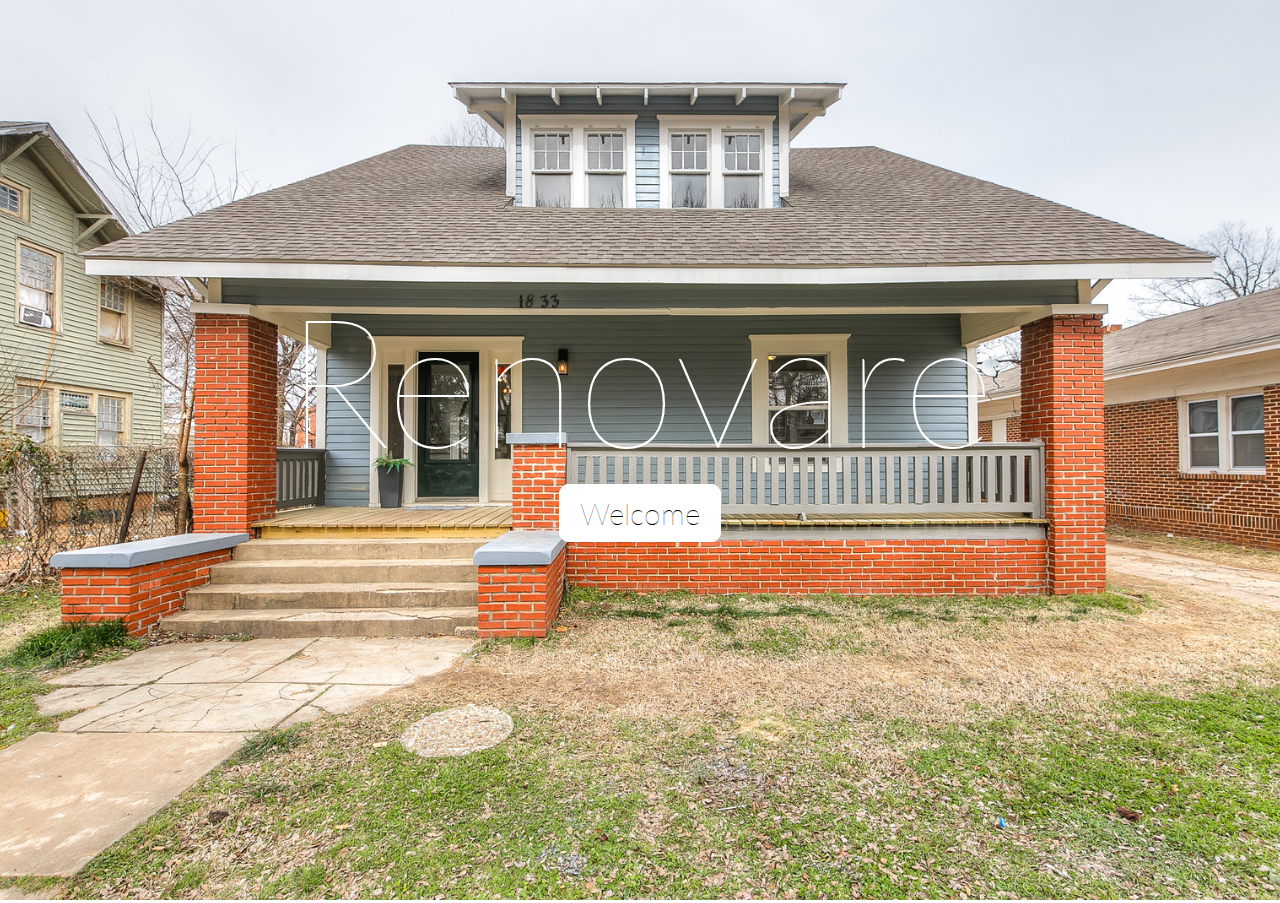
<file: index.html>
<!DOCTYPE html>
<html>
<head>
  <meta charset="utf-8">
  <meta http-equiv="X-UA-Compatible" content="IE=edge">
  <title>Renovator</title>
  <meta name="viewport" content="width=device-width, initial-scale=1">
  <link rel="stylesheet" href="main.css">
  <link href="https://stackpath.bootstrapcdn.com/font-awesome/4.7.0/css/font-awesome.min.css" rel="stylesheet">
  <script src="https://ajax.googleapis.com/ajax/libs/jquery/3.4.0/jquery.min.js"></script>
</head>

<body>
  <div class="index-container">
  <div class="fadein">
    <img  src="./Photos/1833 W. Park Place Photos/03_1833_W_Park_Place_003_mls.jpg" alt="Photos of Homes" >
    <img  src="./Photos/1833 W. Park Place Photos/04_1833_W_Park_Place_004_mls.jpg" alt="Photos of Homes" >
    <img  src="./Photos/1833 W. Park Place Photos/05_1833_W_Park_Place_005_mls.jpg" alt="Photos of Homes" >
  </div>


  <div>
  <p id="renovare">Renovare</p>
  <a href="./nav-pages/home2.html"><span class="welcome">Welcome</span></a>
  <div class="home1-img-overlay-color"></div> 
  </div>
  </div>


 
 <script src="main.js"></script>
</body>
</html>
</file>
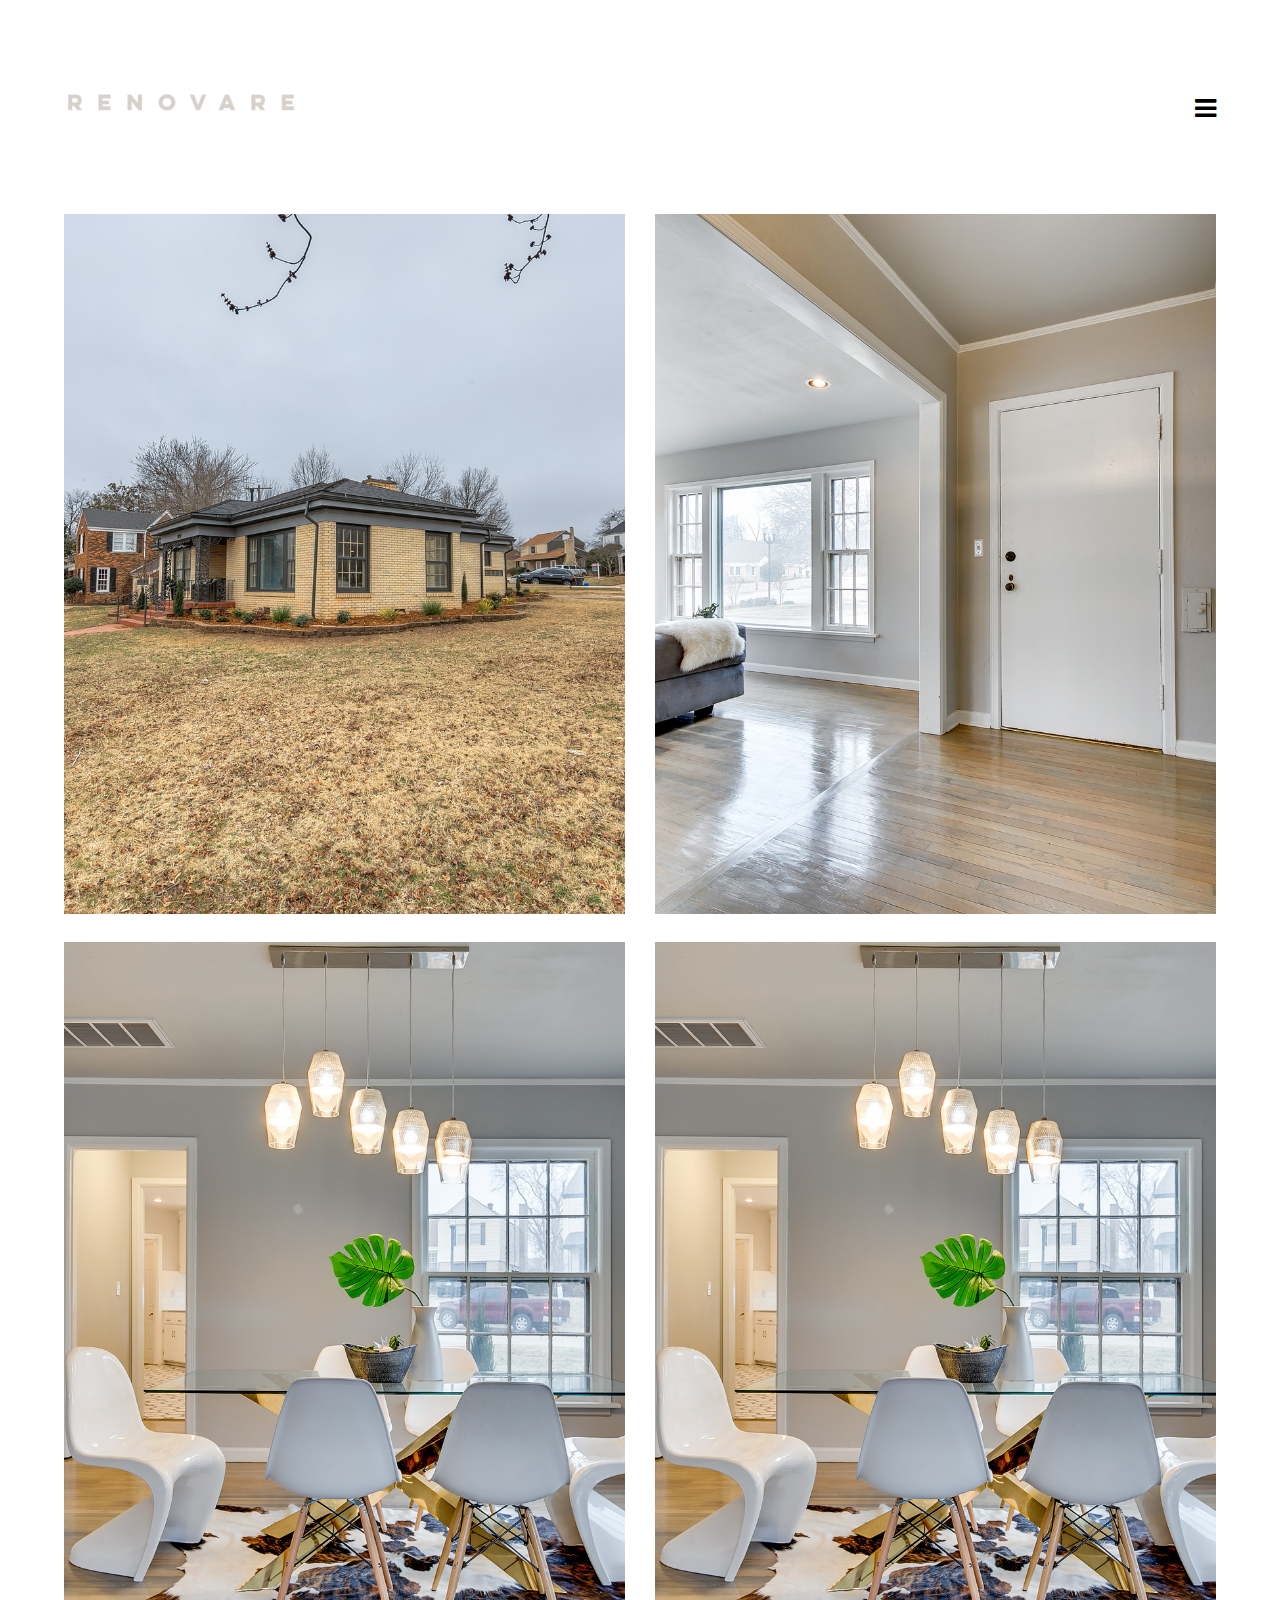
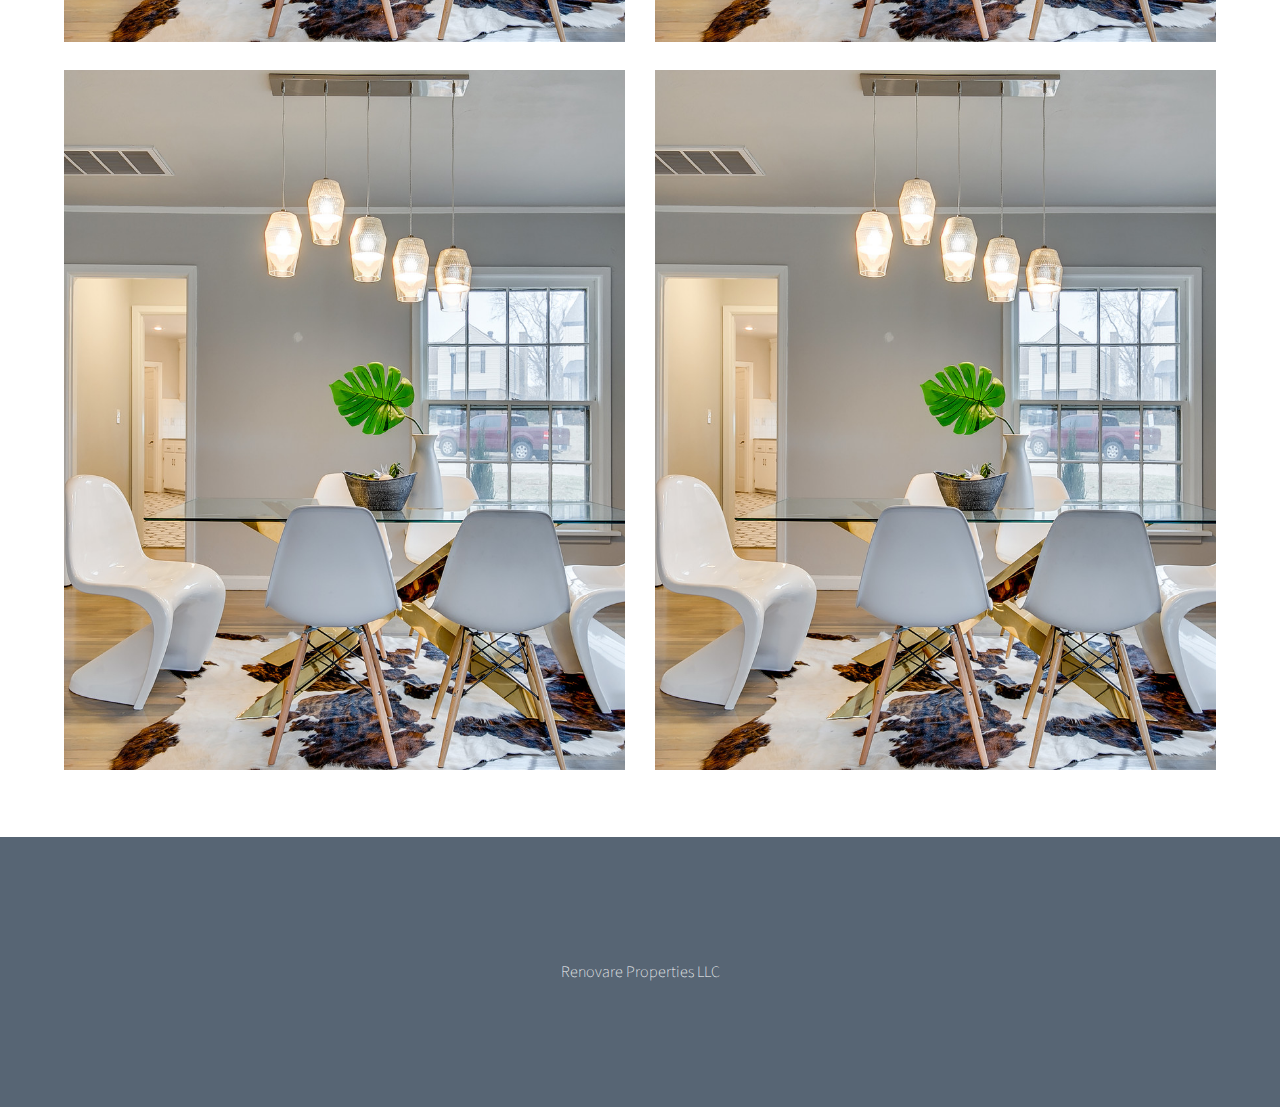
<file: past-projects/index.html>
<!DOCTYPE html>
<html>
<head>
  <meta charset="utf-8">
  <meta http-equiv="X-UA-Compatible" content="IE=edge">
  <title>Renovator</title>
  <meta name="viewport" content="width=device-width, initial-scale=1">
  <link rel="stylesheet" href="../main.css">
  <link rel="stylesheet" href="../style-pages/pastProjects.css">
  <link rel="stylesheet" href="projects.css">
  <link href="https://stackpath.bootstrapcdn.com/font-awesome/4.7.0/css/font-awesome.min.css" rel="stylesheet">
  <script src="https://ajax.googleapis.com/ajax/libs/jquery/3.4.0/jquery.min.js"></script>
</head>

<body class="animated fadeIn">
  <div id="myNav" class="overlay">
      <a href="javascript:void(0)" id="closeBtn" class="closeBtn" onclick="closeNav()" style="cursor: pointer">&times;</a>
    <div class="overlay-content">
        <ul>
            <li><a href="../nav-pages/home2.html">Home</a></li>
                  <li><a  href="../nav-pages/about.html">Team</a></li>
                  <li><a  href="../nav-pages/properties.html">Current Listings</a></li>
                  <li><a  href="https://www.instagram.com/renovareprop/">Under Construction</a></li>
                  <li><a  href="../nav-pages/pastWork.html">Past Projects</a></li>
                  <li><a  href="../nav-pages/contact.html">Contact</a></li>
                  </ul> 
    </div>
  </div>
  

  <header>
      <div class="logo-container"> <img src="../Photos/Renovare-Logo-Files8.png" alt="logo" id="logo"/>
      </div>

    <nav>
              <!-- <ul>
              <li><a class="nav-link" href="../nav-pages/home2.html">Home</a></li>
              <li><a class="nav-link" href="nav-pages/about.html">Team</a></li>
              <li><a class="nav-link" href="nav-pages/properties.html">Properties</a></li> 
              <li><a class="contact nav-link"  href="nav-pages/contact.html">Contact</a></li>
              </ul> -->

              <div class="menu-bars">
                  <i class="fa fa-bars" id="icon" onclick="openNav()"></i>
              </div>

    </nav>

  </header>


  <div class="past-projects-container pictures-container">
    <div class="past-projects">

    
        <img src="../Photos/2929 N. Venice Blvd Photos/04_2929_N_Venice_Blvd-04_mls.jpg" alt="Past Projects">
      
    </div>
    <div class="past-projects">

      
        <img src="../Photos/2929 N. Venice Blvd Photos/10_2929_N_Venice_Blvd-10_mls.jpg" alt="Past Projects">
     
    </div>
    <div class="past-projects">

 
        <img src="../Photos/2929 N. Venice Blvd Photos/16_2929_N_Venice_Blvd-16_mls.jpg" alt="Past Projects">
      
    </div>
    <div class="past-projects">

 
        <img src="../Photos/2929 N. Venice Blvd Photos/16_2929_N_Venice_Blvd-16_mls.jpg" alt="Past Projects">
      
    </div>
    <div class="past-projects">

 
        <img src="../Photos/2929 N. Venice Blvd Photos/16_2929_N_Venice_Blvd-16_mls.jpg" alt="Past Projects">
      
    </div>
    <div class="past-projects">

 
        <img src="../Photos/2929 N. Venice Blvd Photos/16_2929_N_Venice_Blvd-16_mls.jpg" alt="Past Projects">
      
    </div>
    
  </div>

  <footer>
      <div>
        <!-- <ul>
          <li><a class="nav-link" href="index.html">Home</a></li>
          <li><a class="nav-link" href="nav-pages/about.html">About</a></li>
          <li><a class="nav-link" href="nav-pages/properties.html">Properties</a></li>
          <li><a class="contact nav-link" href="nav-pages/contact.html">Contact</a></li>
        </ul> -->
        <p>Renovare Properties LLC</p>
      </div> 
  
    </footer> 
  <script src="../main.js"></script>
  </body>
</file>
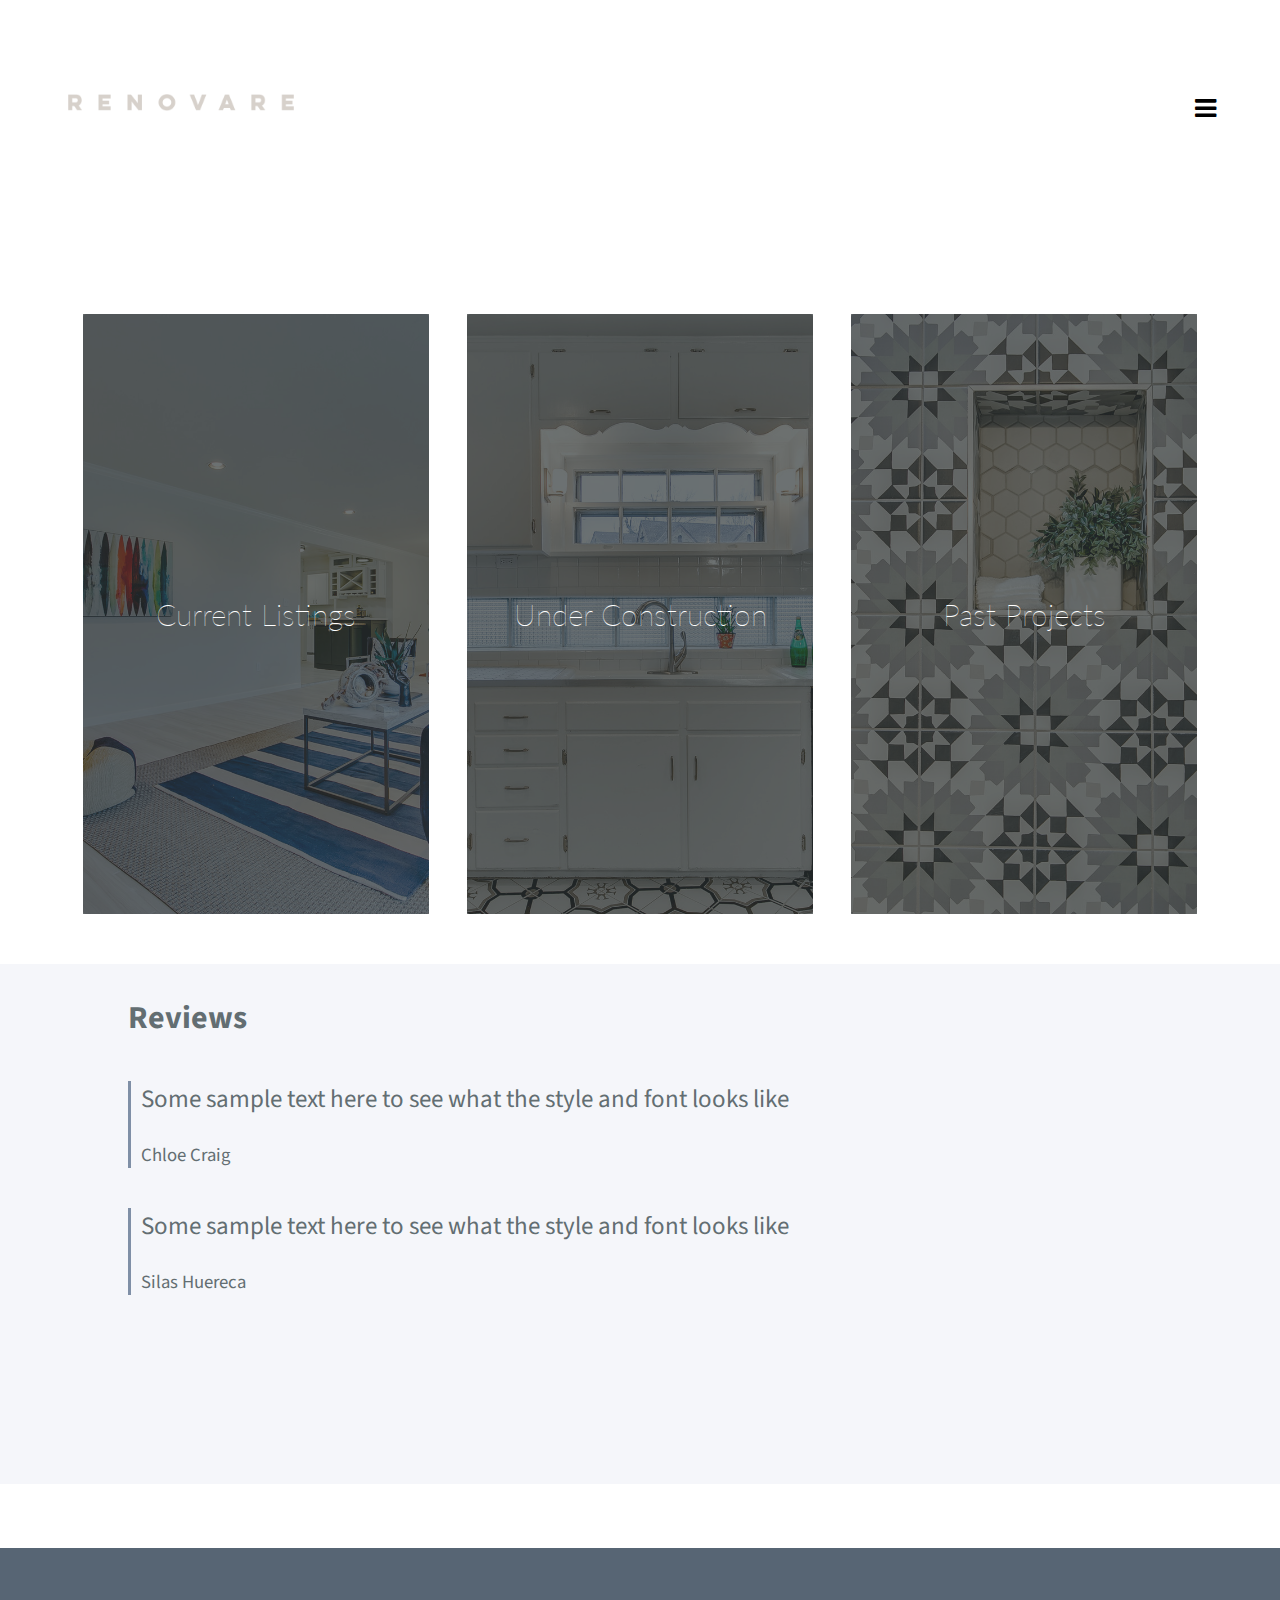
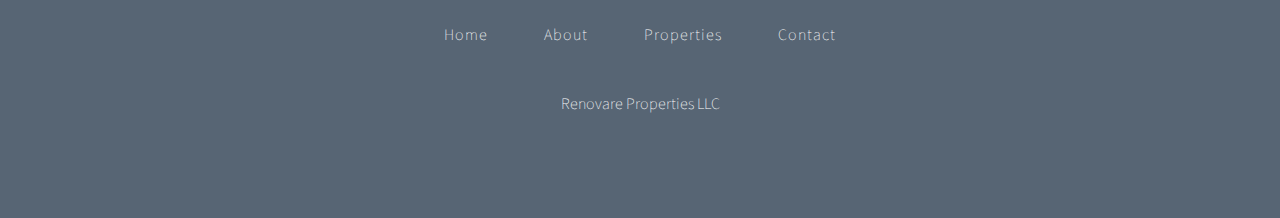
<file: nav-pages/home2.html>
<!DOCTYPE html>
<html>
<head>
  <meta charset="utf-8">
  <meta http-equiv="X-UA-Compatible" content="IE=edge">
  <title>Renovator</title>
  <meta name="viewport" content="width=device-width, initial-scale=1">
  <link rel="stylesheet" href="../main.css">
  <link rel="stylesheet" href="../animate.css">
  <link href="https://stackpath.bootstrapcdn.com/font-awesome/4.7.0/css/font-awesome.min.css" rel="stylesheet">
  <script src="https://ajax.googleapis.com/ajax/libs/jquery/3.4.0/jquery.min.js"></script>
</head>

<body class="animated fadeIn">
  <div id="myNav" class="overlay">
      <a href="javascript:void(0)" id="closeBtn" class="closeBtn" onclick="closeNav()" style="cursor: pointer">&times;</a>
    <div class="overlay-content">
        <ul>
              <li><a class="nav-link" href="../index.html">Home</a></li>
              <li><a class="nav-link" href="about.html">Team</a></li>
              <li><a class="contact nav-link"  href="properties.html">Current Listings</a></li>
              <li><a class="contact nav-link"  href="https://www.instagram.com/renovareprop/">Under Construction</a></li>
              <li><a class="contact nav-link"  href="pastWork.html">Past Projects</a></li>
              <li><a class="contact nav-link"  href="contact.html">Contact</a></li>
              </ul> 

    </div>
  </div>
  

  <header class="header">
      <div class="logo-container"> <img src="../Photos/Renovare-Logo-Files8.png" alt="logo" id="logo"/>
      </div>

    <nav>
              <!-- <ul>
              <li><a class="nav-link" href="../index.html">Home</a></li>
              <li><a class="nav-link" href="about.html">Team</a></li>
              <li><a class="contact nav-link"  href="contact.html">Contact</a></li>
              </ul> -->
              

              <div class="menu-bars">
                  <i class="fa fa-bars" id="icon" onclick="openNav()"></i>
              </div>

    </nav>

  </header>

  


  <div class="intro-three-photos-container">
  <a href="properties.html">
    <div class="three-photos-img-container">      
        <img src="../Photos/3128 NW 69th St Photos/17_3128_NW_69th_St17_mls.jpg" alt="living room"/>
          <h3 class="currentListings">Current Listings</h3>
      
    </div>
  </a>

  <a href="">
    <div id="instaContainer" class="three-photos-img-container">
        <img class="construction-image" src="../Photos/2929 N. Venice Blvd Photos/27_2929_N_Venice_Blvd-27_mls.jpg" alt="kitchen"/>

          <h3 id="underConstruction" class="underConstruction">Under Construction</h3>
        
         <h3 id="instaIcon"><a href="#" class="fa fa-instagram"></a></h3>
    </div>
  </a>

  <a href="pastWork.html">
    <div class="three-photos-img-container">
      
        <img src="../Photos/1833 W. Park Place Photos/16_1833_W_Park_Place_016_mls.jpg" alt="shower"/>
          <h3 class="pastProjects">Past Projects</h3>
    </div>
  </a>

  </div>

  <div class="testimonials-container">
    <div class="title-container">
    <h1>Reviews</h1>
    </div>
  

<div class="review-container">
    <div class="review-text">
        <p>Some sample text here to see what the style and font looks like</p>
      
  
    <h3>Chloe Craig</h3>
    </div>
 
</div>

<div class="review-container">
      <div class="review-text">
          <p>Some sample text here to see what the style and font looks like</p>
        
    <h3>Silas Huereca</h3>
    </div>
  </div>
  

</div>

  

  
  

  <footer>
    <div>
      <ul>
        <li><a class="nav-link" href="index.html">Home</a></li>
        <li><a class="nav-link" href="nav-pages/about.html">About</a></li>
        <li><a class="nav-link" href="nav-pages/properties.html">Properties</a></li>
        <li><a class="contact nav-link" href="nav-pages/contact.html">Contact</a></li>
      </ul>
      <p>Renovare Properties LLC</p>
    </div>

  </footer>

 <script src="../main.js"></script>
</body>
</html>
</file>
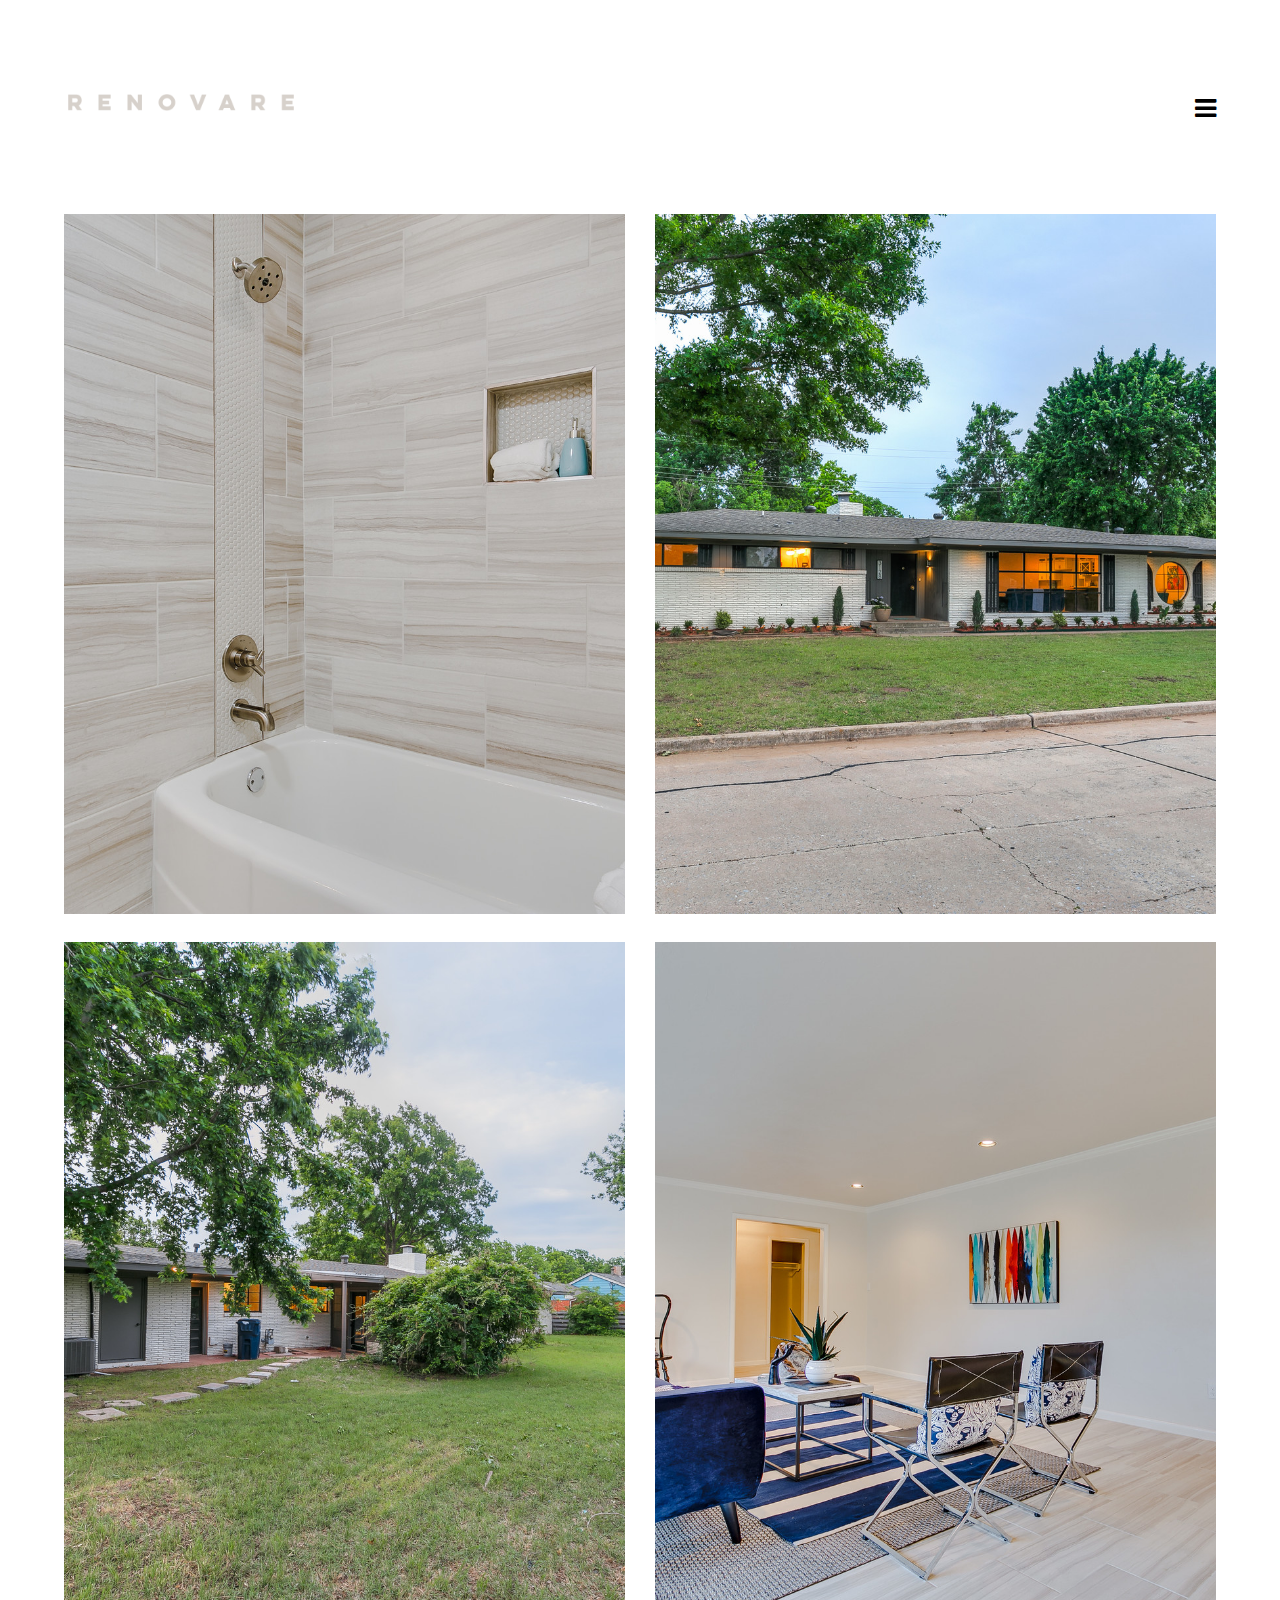
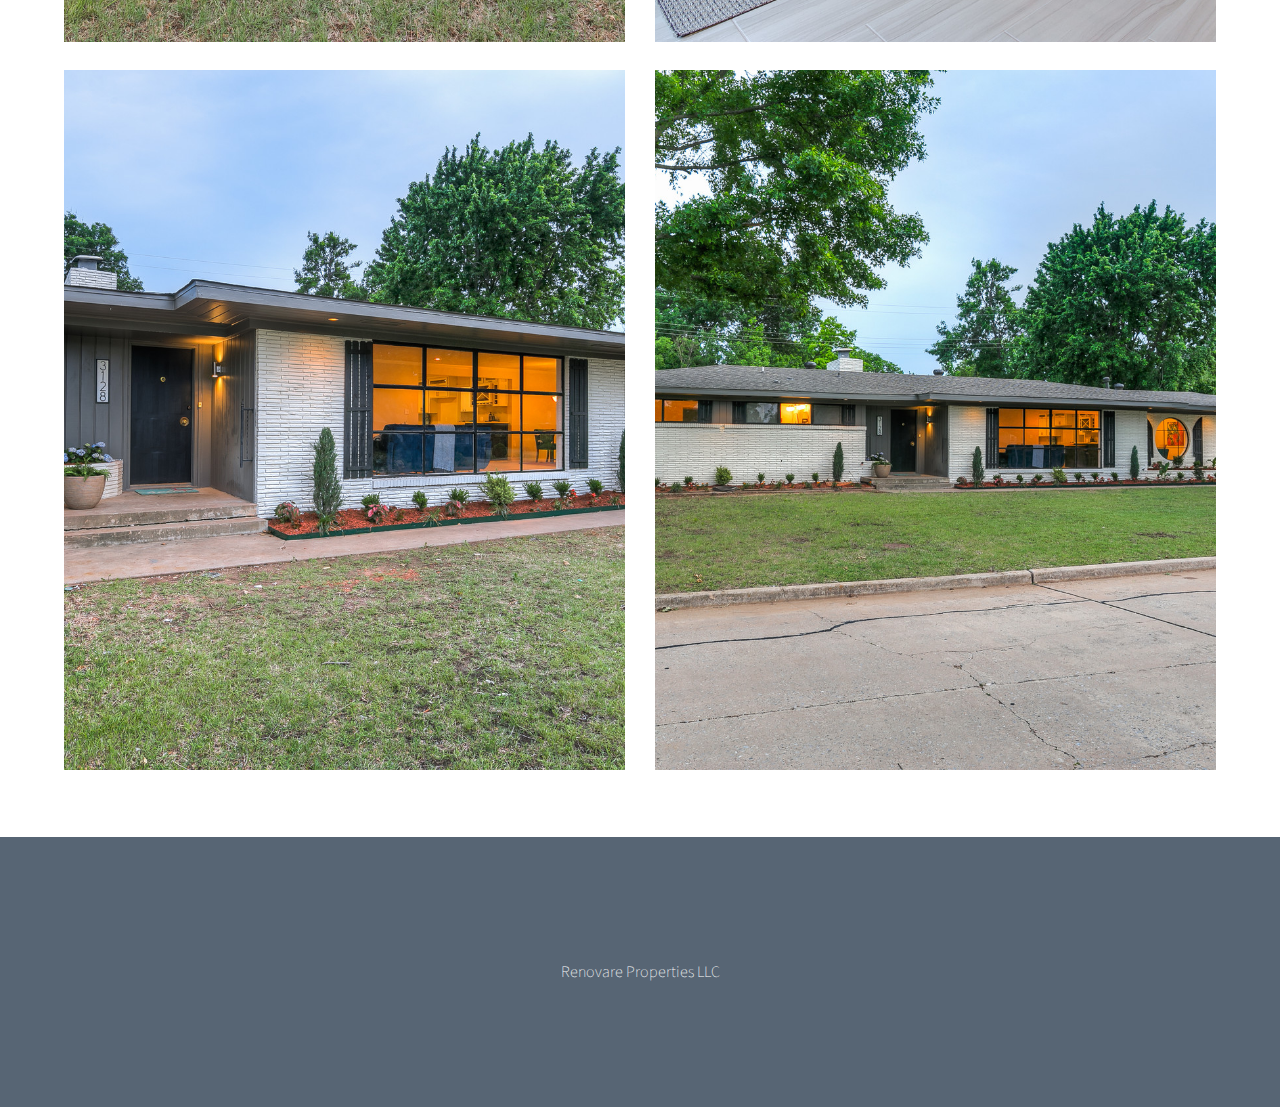
<file: past-projects/index2.html>
<!DOCTYPE html>
<html>
<head>
  <meta charset="utf-8">
  <meta http-equiv="X-UA-Compatible" content="IE=edge">
  <title>Renovator</title>
  <meta name="viewport" content="width=device-width, initial-scale=1">
  <link rel="stylesheet" href="../main.css">
  <link rel="stylesheet" href="../style-pages/pastProjects.css">
  <link rel="stylesheet" href="projects.css">
  <link href="https://stackpath.bootstrapcdn.com/font-awesome/4.7.0/css/font-awesome.min.css" rel="stylesheet">
  <script src="https://ajax.googleapis.com/ajax/libs/jquery/3.4.0/jquery.min.js"></script>
</head>

<body class="animated fadeIn">
  <div id="myNav" class="overlay">
      <a href="javascript:void(0)" id="closeBtn" class="closeBtn" onclick="closeNav()" style="cursor: pointer">&times;</a>
    <div class="overlay-content">
        <ul>
            <li><a href="../nav-pages/home2.html">Home</a></li>
                  <li><a  href="../nav-pages/about.html">Team</a></li>
                  <li><a  href="../nav-pages/properties.html">Current Listings</a></li>
                  <li><a  href="https://www.instagram.com/renovareprop/">Under Construction</a></li>
                  <li><a  href="../nav-pages/pastWork.html">Past Projects</a></li>
                  <li><a  href="../nav-pages/contact.html">Contact</a></li>
                  </ul> 
    </div>
  </div>
  

  <header>
      <div class="logo-container"> <img src="../Photos/Renovare-Logo-Files8.png" alt="logo" id="logo"/>
      </div>

    <nav>
              <!-- <ul>
              <li><a class="nav-link" href="../nav-pages/home2.html">Home</a></li>
              <li><a class="nav-link" href="nav-pages/about.html">Team</a></li>
              <li><a class="nav-link" href="nav-pages/properties.html">Properties</a></li> 
              <li><a class="contact nav-link"  href="nav-pages/contact.html">Contact</a></li>
              </ul> -->

              <div class="menu-bars">
                  <i class="fa fa-bars" id="icon" onclick="openNav()"></i>
              </div>

    </nav>

  </header>


  <div class="past-projects-container pictures-container">
    <div class="past-projects">

    
        <img src="../Photos/3128 NW 69th St Photos/41_3128_NW_69th_St41_mls.jpg" alt="Past Projects">
      
    </div>
    <div class="past-projects">

      
        <img src="../Photos/3128 NW 69th St Photos/05_3128_NW_69th_St05_mls.jpg" alt="Past Projects">
     
    </div>
    <div class="past-projects">

 
        <img src="../Photos/3128 NW 69th St Photos/10_3128_NW_69th_St10_mls.jpg" alt="Past Projects">
      
    </div>
    <div class="past-projects">

 
        <img src="../Photos/3128 NW 69th St Photos/16_3128_NW_69th_St16_mls.jpg" alt="Past Projects">
      
    </div>
    <div class="past-projects">

 
        <img src="../Photos/3128 NW 69th St Photos/03_3128_NW_69th_St03_mls.jpg" alt="Past Projects">
      
    </div>
    <div class="past-projects">

 
        <img src="../Photos/3128 NW 69th St Photos/05_3128_NW_69th_St05_mls.jpg" alt="Past Projects">
      
    </div>
    
  </div>

  <footer>
      <div>
        <!-- <ul>
          <li><a class="nav-link" href="index.html">Home</a></li>
          <li><a class="nav-link" href="nav-pages/about.html">About</a></li>
          <li><a class="nav-link" href="nav-pages/properties.html">Properties</a></li>
          <li><a class="contact nav-link" href="nav-pages/contact.html">Contact</a></li>
        </ul> -->
        <p>Renovare Properties LLC</p>
      </div> 
  
    </footer> 
  <script src="../main.js"></script>
  </body>
</file>
<file: main.css>
@import url('https://fonts.googleapis.com/css?family=Montserrat');
/*font-family: 'Montserrat', sans-serif; */
@import url('https://fonts.googleapis.com/css?family=Lato:100,300,400');
/*font-family: 'Lato', sans-serif*/
@import url('https://fonts.googleapis.com/css?family=Allura');

@import url('https://fonts.googleapis.com/css?family=Assistant:200,400');
/* footer text */
@import url('https://fonts.googleapis.com/css?family=Source+Sans+Pro:300,400');

body {
  margin: 0;
  padding: 0;
  font-family: "Lato", sans-serif;
}

/* The main loading page with automatic image slider */
.index-container {
  width: 100%;
  height: 100vh;
  position: relative;
}

.index-container img {
  width: 100%;
  height: 100vh;
  object-fit: cover;
}

.index-container a {
  position: absolute;
  top: 55%;
  text-decoration: none;
  width: 100%;
  text-align: center;
}

.index-container .welcome {
  z-index: 999;
  font-size: 30px;
  border: 1px solid white;
  padding: 10px;
  padding-left: 20px;
  padding-right: 20px;
  border-radius: 10px;
  color:  black;
  background-color: white;
  font-weight: 100;
  transition: border-radius .2s ease;
}

.index-container .welcome:hover {
  border-radius: 25px;
}


#renovare {
  color: white;
  position: absolute;
  z-index: 999;
  margin: 0 auto;
  left: 0;
  right: 0;
  top: 30%;
  text-align: center;
  font-size: 20vh;
  font-family: 'Lato', sans-serif;
  font-weight: 100;
}

.slider a {
  position: absolute;
  font-size: 20px;
  width: 100%; 
  margin: auto;
  top: 55%;
  text-align: center;
  font-family: 'Lato', sans-serif;
  font-weight: 400;
  text-decoration: none;
  border-radius: 10px;
  transition: background-color 0.2s ease-in-out;
  z-index: 1000;
}

.slider a .welcome {
  font-weight: 300;
  letter-spacing: 2px;
  color: white;
  padding: 10px 20px;
  border: 2px solid white;
  border-radius: 20px;
}

.slider a .welcome:hover {
  color: black;
  background-color: white;
}



/* The second main page with navigation menu and the three photo link selection */
.overlay {
  height: 100%;
  width: 0;
  position: fixed;
  z-index: 5;
  top: 0;
  left: 0;
  background-color: rgb(0,0,0);
  background-color: rgba(0, 0, 0, 0.9);
  overflow-x: hidden;
  transition: width 0.5s;
  z-index: 1000;
}

.overlay #closeBtn {
  text-decoration: none;
  color: white;
}

.overlay-content {
  position: relative;
  top: 15%;
  width: 100%;
  margin: auto;
  margin-top: 30px;
  font-family: "Lato", sans-serif;
  font-weight: 300;
  overflow-x: hidden;

}


.overlay-content ul {
  display: block;
  align-items: center;
  justify-content: center;
  padding: 0;
  margin: 0;
  width: 100%;
}

.overlay-content ul li {
  list-style: none;
  margin: 0 0 30px 15px;
  padding: 15px;
}

.overlay-content ul li a {
  text-decoration: none;
  cursor: pointer;
  color: white;
  letter-spacing: 1px;
  font-size: 25px;
  font-family: 'Lato', sans-serif;
  font-weight: 300;
} 

.overlay-content ul li a:hover {
  color: #7f8fa6;
}


.overlay #closeBtn {
  position: absolute;
  top: 20px;
  right: 40px;
  font-size: 50px;
}

#logo {
  width: 30%;
  display: block;
  margin-top: -20px;
}



.menu-bars {
  height: 30px;
  right: 0;
  color: black;
  text-align: right;
  font-size: 25px;
  cursor: pointer;
}



header {
  display: flex;
  width: 90%;
  margin: auto;
}

header nav {
  width: 100%;
  margin: auto;
}

/* header nav ul {
  margin-top: 40px;
  text-align: right;
  padding: 0;
  margin: 0;
}

header nav ul li {
  display: inline-block;
  list-style: none;
  margin: 0 0 30px 15px;
  padding: 15px;
}

header nav ul li a {
  text-decoration: none;
  cursor: pointer;
  color: black;
  letter-spacing: 1px;
  font-size: 15px;
  font-family: 'Lato', sans-serif;
  font-weight: 300;
} */


/* This section contains the second homepage html file */
.intro-three-photos-container {
  display: flex;
  margin: auto;
  margin-top: 100px;
  width: 90%;
  text-align: center;
  color: #636e72;
}

.intro-three-photos-container img {
  width: 90%;
  height: 100%;
  object-fit: cover;
  border-radius: 3px;
}

.three-photos-img-container {
  position: relative;
  height: 600px;
  cursor: pointer;
}


#instaIcon {
  display: none;
  position: absolute;
  width: 100%;
  top: 32%;
  font-size: 50px;
  text-align: center;
  z-index: 300;
}

.fa-instagram {
  color: white;
  text-decoration: none;
  padding: 20px;
}



.three-photos-img-container::after {
  content: '';
  position: absolute;
  display: block;
  top: 0;
  right: 0;
  left: 0;
  width: 90%;
  margin: auto;
  height: 100%;
  background-color: #2d3436;
  opacity: 0.7;
  transition: opacity 0.5s ease;
}

.three-photos-img-container:hover::after {
  opacity: 0;
  z-index: 0;
}

.intro-three-photos-container .currentListings, .underConstruction, .pastProjects {
  position: absolute;
  top: 42%;
  width: 100%;
  font-weight: 100;
  font-size: 30px;
  text-align: center;
  color: white;
  z-index: 300;
}

.testimonials-container {
  width: 100%;
  height: 500px;
  margin: auto;
  margin-top: 50px;
  margin-bottom: 50px;
  padding-top: 10px;
  padding-bottom: 10px;
  font-family: 'Source Sans Pro', sans-serif;
  font-weight: 400;
  color: #636e72;
  background-color: #f5f6fa;
}

.title-container {
  width: 80%;
  margin: auto;
  text-align: left;
}



.review-container {
  width: 80%;
  margin: auto;
  margin-top: 40px; 
  
}

.review-text {
  width: 100%;
  padding-left: 10px;
  margin: auto;
  border-left: 3px solid #7f8fa6;
  
}

.review-text p {
  
  font-size: 25px;
}

.review-text h3 {
  font-family: "Source Sans Pro", sans-serif;
  font-weight: 400;
  color: #636e72;
  text-align: left;
}



footer {
  margin-top: 4em;
  width: 100%;
  height: 270px;
  background-color: #576574;
  font-family: "Assistant", sans-serif;
  font-weight: 200;
}

footer div {
  width: 100%;
  padding: 6% 0 0 0;
  text-align: center;
  color: white;
}

footer div ul {
  display: flex;
  list-style: none;
  margin-top: 0;
  margin: auto;
  padding-top: 0;
  padding-left: 0;
  width: 35%;
}

footer div ul li {
  margin: auto;
}

footer div ul li a {
  cursor: pointer;
  text-decoration: none;
  color: white;
  letter-spacing: 1px;
}

footer p {
  margin-top: 3em;
}


/* These are all animation properties */

body {
  animation-duration: 4s;
}

@media only screen and (max-device-width: 1105px) {
  #logo {
    margin-top: 0;
    width: 30vw;
  }

  header {
    display: flex;
    width: 80%;
    margin: auto;
  }
  /* header {
    height: 100%;
  }
  header nav {
    display: flex;
  }
  header nav ul {
    display: none;
  }
  .menu-bars {
    display: block;
  } */

  .intro-three-photos-container {
    display: grid;
    grid-template-columns: 1fr;
    grid-gap: 15px;
    margin: auto;
    width: 90%;
    margin-top: 100px;
  }

  .three-photos-img-container {
    position: relative;
    height: 500px;
    cursor: pointer;
  }
 

  footer div ul {
    display: block;
  }

  footer div ul li {
    margin: auto;
    padding-top: 18px;
  }

  
}

/* This is for the first the index.html file responsiveness */
@media only screen and (max-device-width: 500px) {
  #renovare {
    top: 35%;
    font-size: 15vh;
  }

  .index-container .welcome {
    font-size: 20px;
  }
}

@media only screen and (min-device-width: 200px) and (max-device-width: 812px) {

  .intro-three-photos-container .currentListings, .underConstruction, .pastProjects {
    position: absolute;
    top: 28%;
    width: 100%;
    font-weight: 100;
    font-size: 30px;
    text-align: center;
    color: white;
    z-index: 300;
  }

  .three-photos-img-container {
    position: relative;
    height: 250px;
    cursor: pointer;
  }

  #renovare {
    top: 40%;
    font-size: 10vh;
  }
}
</file>
<file: style-pages/pastProjects.css>
@import url('https://fonts.googleapis.com/css?family=Source+Sans+Pro:300,400');

.past-projects-container {
  display: grid;
  grid-template-columns: 1fr 1fr;
  grid-column-gap: 30px;
  width: 90%;
  margin: auto;
  height: 100%;
}

.past-projects {
  width: 100%;
}

.past-projects h2 {
  text-align: left;
  font-family: 'Source Sans Pro', sans-serif;
  font-weight: 300;
  color:  #636e72;
}

.past-projects img {
  width: 100%;
  object-fit: cover;
  height: 700px;
}

@media only screen and (max-device-width: 812px) {
  .past-projects-container {
    display: grid;
    grid-template-columns: 1fr;
    grid-row-gap: 30px;
  }

  .past-projects img {
    height: 300px;
  }
  
}
</file>
<file: past-projects/projects.css>
.pictures-container {
  grid-row-gap: 25px;
}
</file>
